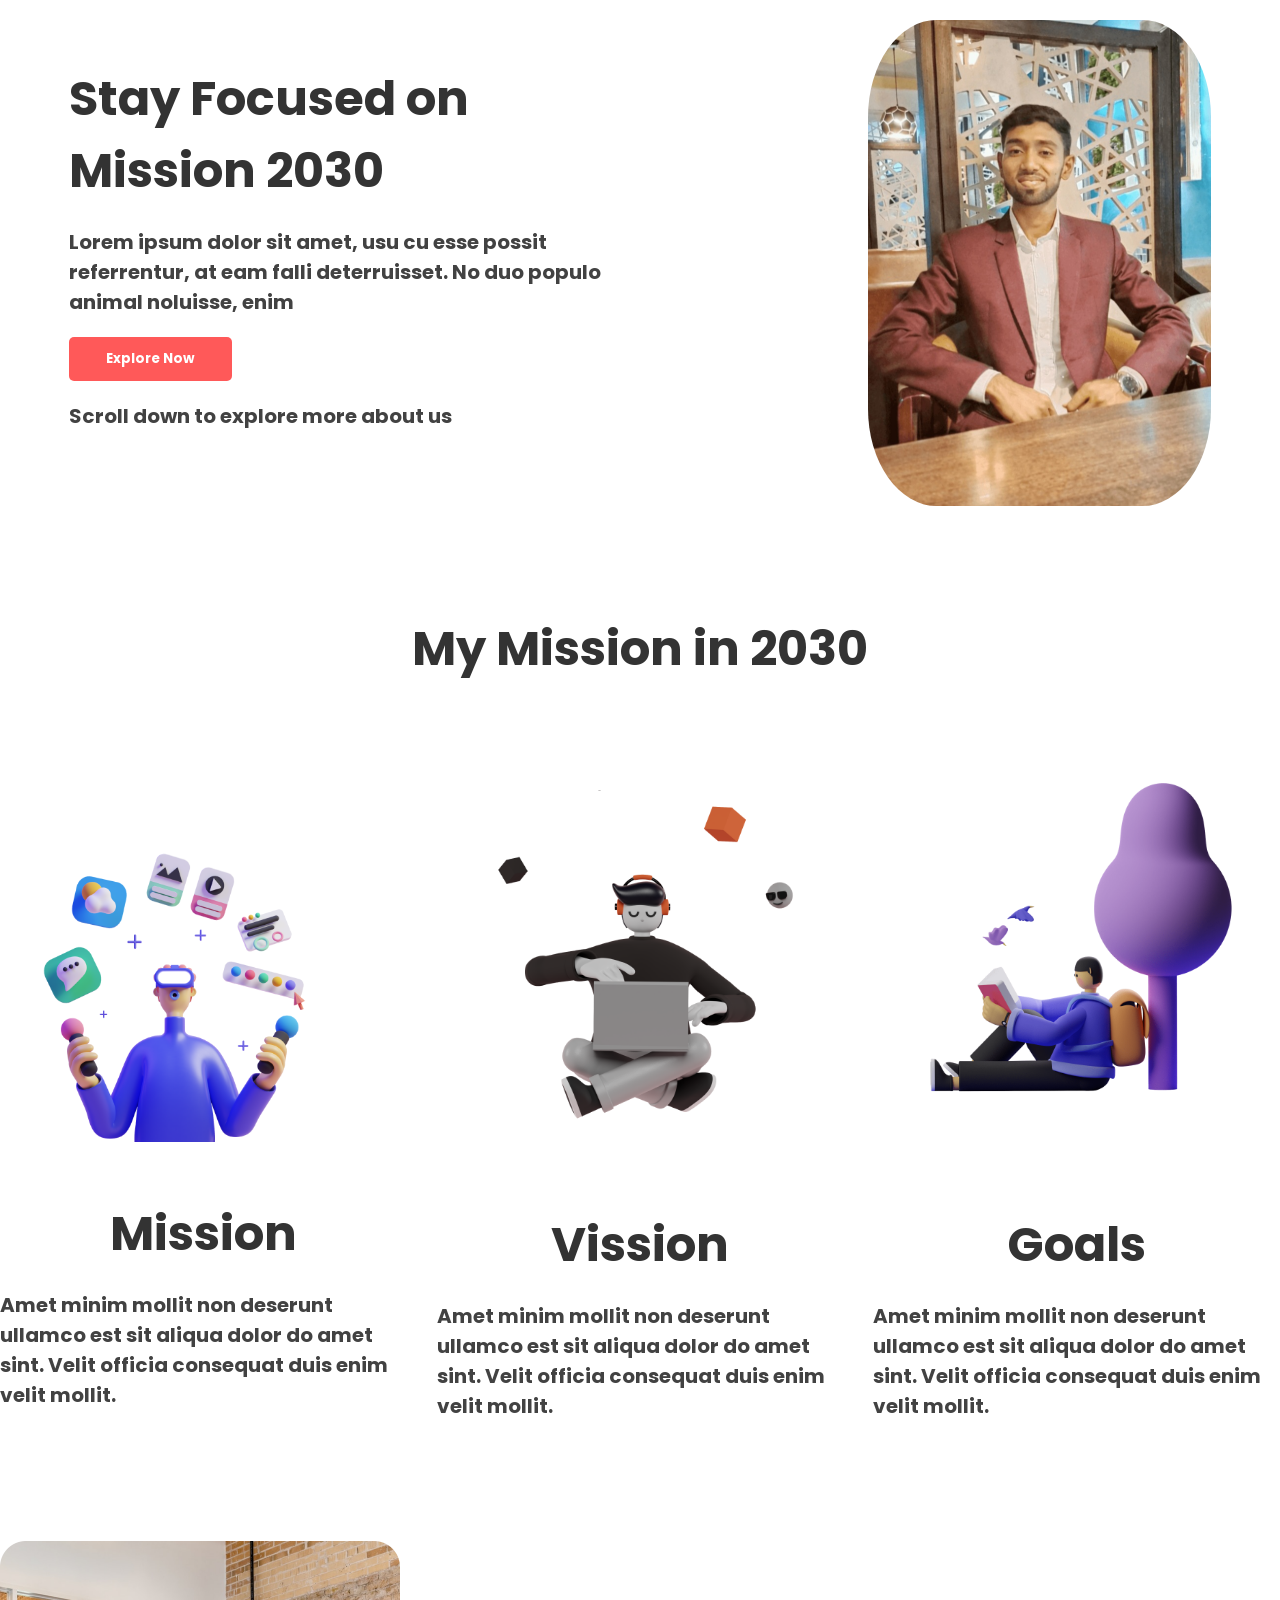
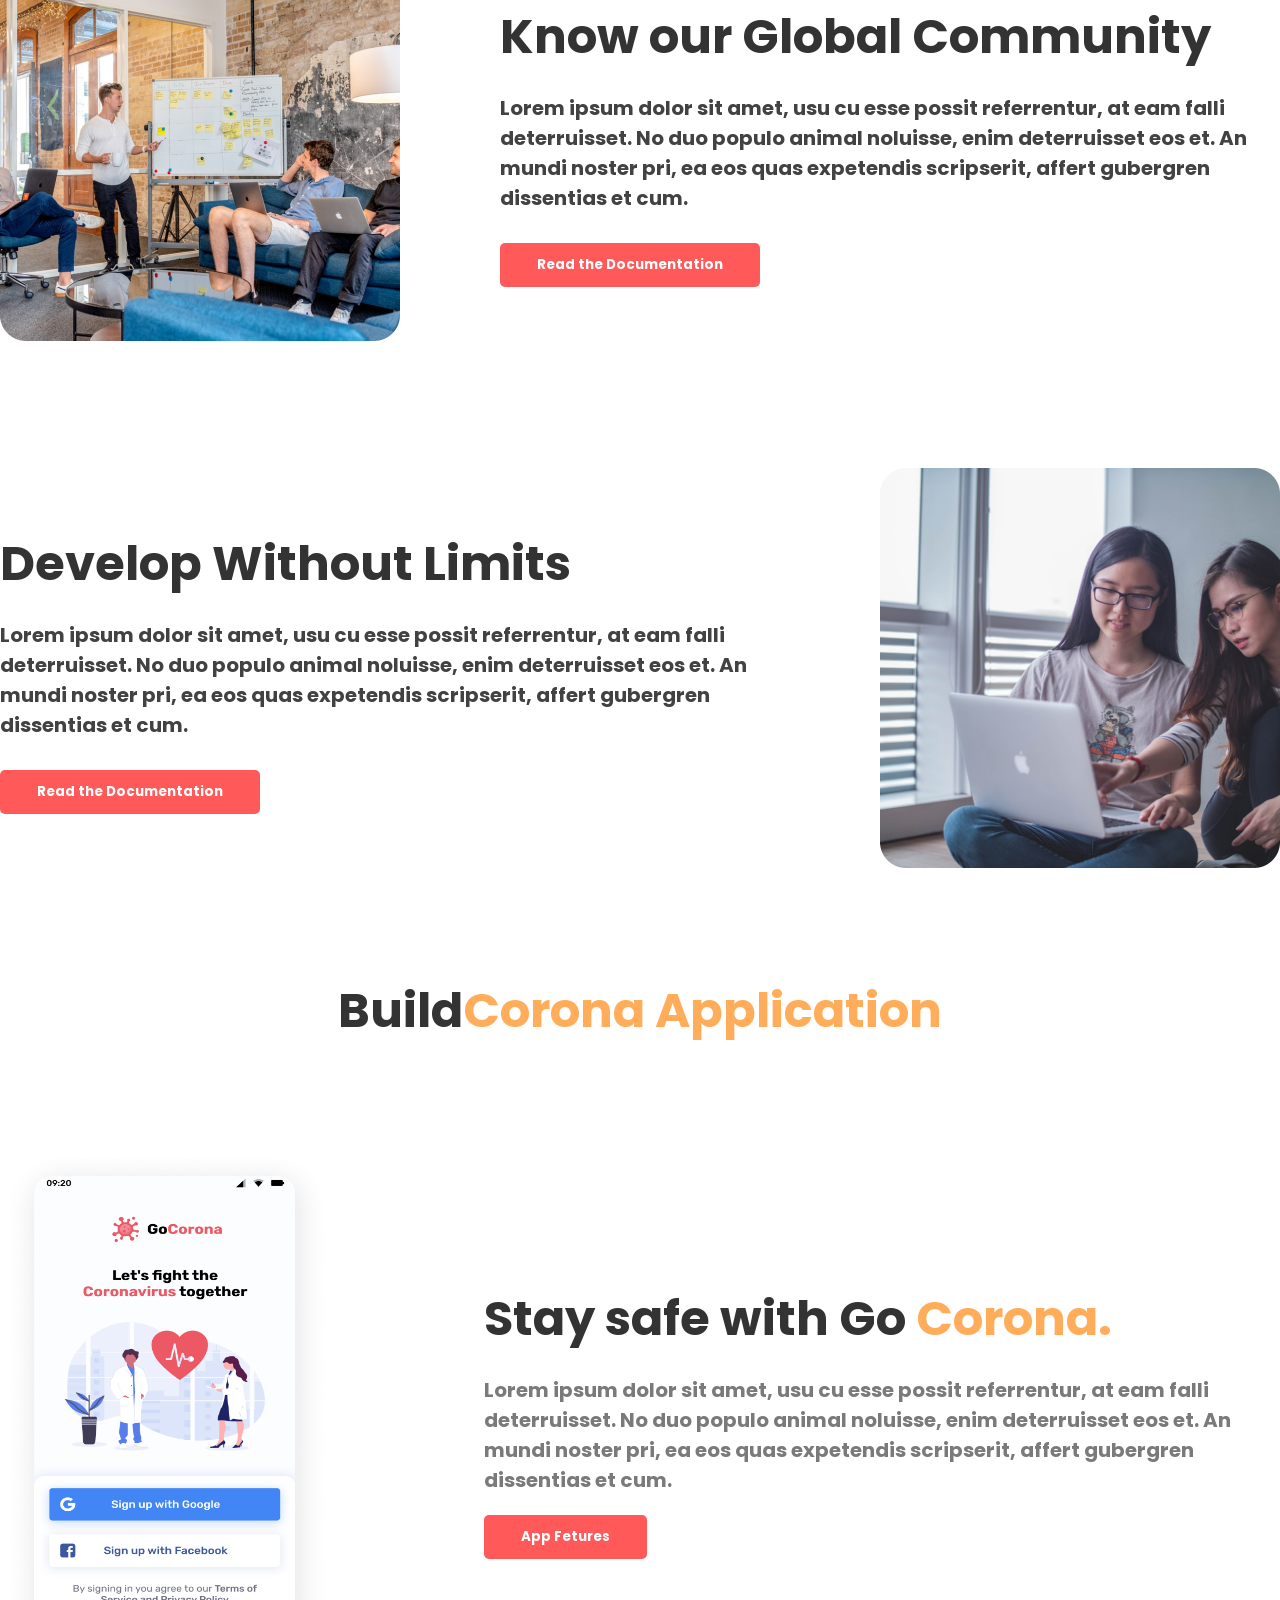
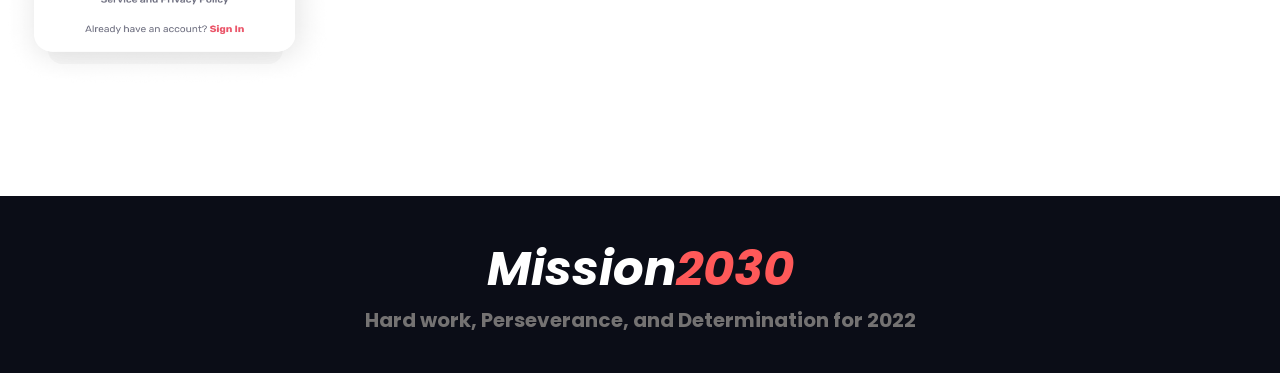
<file: index.html>
<!DOCTYPE html>
<html lang="en">
<head>
    <meta charset="UTF-8">
    <meta name="viewport" content="width=device-width, initial-scale=1.0">
    <link rel="preconnect" href="https://fonts.googleapis.com">
    <link rel="preconnect" href="https://fonts.gstatic.com" crossorigin>
    <link href="https://fonts.googleapis.com/css2?family=Poppins:ital,wght@0,100;0,200;0,300;0,400;0,500;0,600;0,700;0,800;0,900;1,100;1,200;1,300;1,400;1,500;1,600;1,700;1,800;1,900&display=swap" rel="stylesheet">
    <link rel="stylesheet" href="style.css">
    <link rel="stylesheet" href="responsive.css">
    <title>Mission 2030</title>
</head>
<body>
<!-- Header section -->
    <header>
        <div class="focoused-container">
            <div class="focoused-content">
                <h2>Stay Focused on <br><span>Mission 2030</span></h2>
                <p>Lorem ipsum dolor sit amet, usu cu esse possit <br> referrentur, at eam falli deterruisset. No duo populo <br> animal noluisse, enim</p>
                <button class="btn">Explore Now</button>
                <br>
                <p>Scroll down to explore more about us</p>
            </div>
            <div class="focoused-img">
                <img src="./asset/person/person-6.png" alt="">
            </div>
        </div>
    </header>
    <main>
<!-- My-Mission-in-2030 -->
     <section class="My-Mission">
        <h2>My Mission in <span>2030</span></h2>
        <div class="my-mission-container">
            <div class="my-mission-content">
                <img src="./asset/illustrators/illustrator-1.png" alt="">
                <h2>Mission</h2>
                <p>Amet minim mollit non deserunt ullamco est sit aliqua dolor do amet sint. Velit officia consequat duis enim velit mollit.</p>
            </div>
            <div class="my-mission-content">
                <img src="./asset/illustrators/illustrator-2.png" alt="">
                <h2>Vission</h2>
                <p>Amet minim mollit non deserunt ullamco est sit aliqua dolor do amet sint. Velit officia consequat duis enim velit mollit.</p>
            </div>
            <div class="my-mission-content">
                <img src="./asset/illustrators/illustrator-3.png" alt="">
                <h2>Goals</h2>
                <p>Amet minim mollit non deserunt ullamco est sit aliqua dolor do amet sint. Velit officia consequat duis enim velit mollit.</p>
            </div>
        </div>
     </section>
<!-- Banner section -->
    <section>
        <div class="banner-container">
            <div class="banner-text">
                <h2>Know our 
                Global Community</h2>
                <p>Lorem ipsum dolor sit amet, usu cu esse possit referrentur, at eam falli deterruisset. No duo populo animal noluisse, enim deterruisset eos et. An mundi noster pri, ea eos quas expetendis scripserit, affert gubergren dissentias et cum.</p> 
                <button class="btn">Read the  Documentation </button>   
            </div>
            <div class="banner-img">
                <img src="./asset/pictures/project.png" alt="">
            </div>
        </div>
        <div class="banner-container" id="code">
            <div class="banner-img">
                <img src="./asset/pictures/coding.png" alt="">
            </div>
            <div class="banner-text">
                <h2>Develop 
                    Without Limits</h2>
                <p>Lorem ipsum dolor sit amet, usu cu esse possit referrentur, at eam falli deterruisset. No duo populo animal noluisse, enim deterruisset eos et. An mundi noster pri, ea eos quas expetendis scripserit, affert gubergren dissentias et cum.</p> 
                <button class="btn">Read the  Documentation </button>   
            </div>
        </div>
    </section> 
<!-- Build Corona Application -->
    <section>
        <h2 class="application">Build<span>Corona Application</span></h2>
        <div class="application-container">
            <div class="application-img">
                <img src="./asset/pictures/app.png" alt="">
            </div>
            <div class="application-text">
               <h2>Stay safe with Go <span>Corona.</span></h2> 
               <p>Lorem ipsum dolor sit amet, usu cu esse possit referrentur, at eam falli deterruisset. No duo populo animal noluisse, enim deterruisset eos et. An mundi noster pri, ea eos quas expetendis scripserit, affert gubergren dissentias et cum.</p>
               <button class="btn">App Fetures</button>
            </div>
        </div>
    </section>
    </main>
<!-- Footer section -->
    <footer class="mission">
        <div>
        <h2><i>Mission<span>2030</span></i></h2>
        <p>Hard work, Perseverance, and Determination for 2022</p>
        </div>
    </footer>
</body>
</html>
</file>
<file: style.css>
*{
    margin: 0;
    padding: 0;
    box-sizing: border-box;
    font-family: "Poppins", sans-serif;
    max-width: 1400px;
    margin: 0 auto;
}
/********* common style *******/
h2{
    font-size: 3rem;
    font-weight: 700;
    color: #333333;
}
p{
    font-size: 1.25rem;
    font-weight: 700;
    color: #424242;
}
.btn{
    background-color: #FF5959;
    color: #FFFFFF;
    font-weight: 700;
    padding: 12px 37px;
    border: none;
    cursor: pointer;
    border-radius: 5px;
}
/*********** Header section ********/
.focoused-container{
    display: flex;
    gap: 130px;
    align-items: center;
    margin-bottom: 100px;
}
.focoused-content p{
    margin-top: 20px;
    margin-bottom: 20px;
}
.focoused-img img{
    margin-top: 20px;
    border-radius: 20%;
    background-repeat: no-repeat;
    background-size: cover;
}
 /*********** My-Mission-in-2030 *******/
.My-Mission h2{
    text-align: center;
}
.my-mission-container{
    display: grid;
    grid-template-columns: repeat(3, 1fr);
    gap: 30px;
    justify-content: center;
    align-items: center;
    margin-top: 80px;
    margin-bottom: 100px;
}
.my-mission-content img{
    width: 100%;
}
.my-mission-content h2{
    margin-top: 30px;
    margin-bottom: 20px;
}

/*********** Banner section ***********/

.banner-container{
   display: flex; 
   gap: 100px;
   align-items: center;
   margin-top: 120px;
   flex-direction: row-reverse;
}

.banner-img img{
    width: 400px;
    height: 400px;
}
.banner-text p{
    margin-top: 20px;
    margin-bottom: 30px;
}

/******** Build Corona Application *********/

.application{
    text-align: center;
    margin: 100px;
}
.application span{
    color: #FFAD5A;
}
.application-container{
    display: flex;
    gap: 150px;
    margin-bottom: 100px;
    justify-content: center;
    align-items: center;
}
.application-img img{
    width: 334px;
    height: 542px;
    position: relative;
}
.application-text span{
    color: #FFAD5A;
}
.application-text p{
    margin-top: 20px;
    margin-bottom: 20px;
    color: #3e3e3eb0;
}

/********* Footer style *********/

.mission{
    height: 177px;
    background-color: #0B0D17;
    display: flex;
    align-items: center;
}
.mission div h2{
    color: #FFFFFF;
    text-align: center;
}
.mission div h2 span{
    color: #FF5959;
}
.mission div p{
    color: #747272;
}
</file>
<file: responsive.css>
@media screen and (max-width:576px) {
    *{
        max-width: 98%;
    }
    .focoused-container{
        flex-direction: column;
        gap: 20px;
    }
    .my-mission-container{
        grid-template-columns: repeat(1, 1fr);
        margin-top: 20px;
    }
    .banner-container{
        flex-direction: column;   
    }
    #code{
        flex-direction: column-reverse;
    }

    .application-container{
        flex-direction: column;
        gap: 50px;
    }
}
</file>
